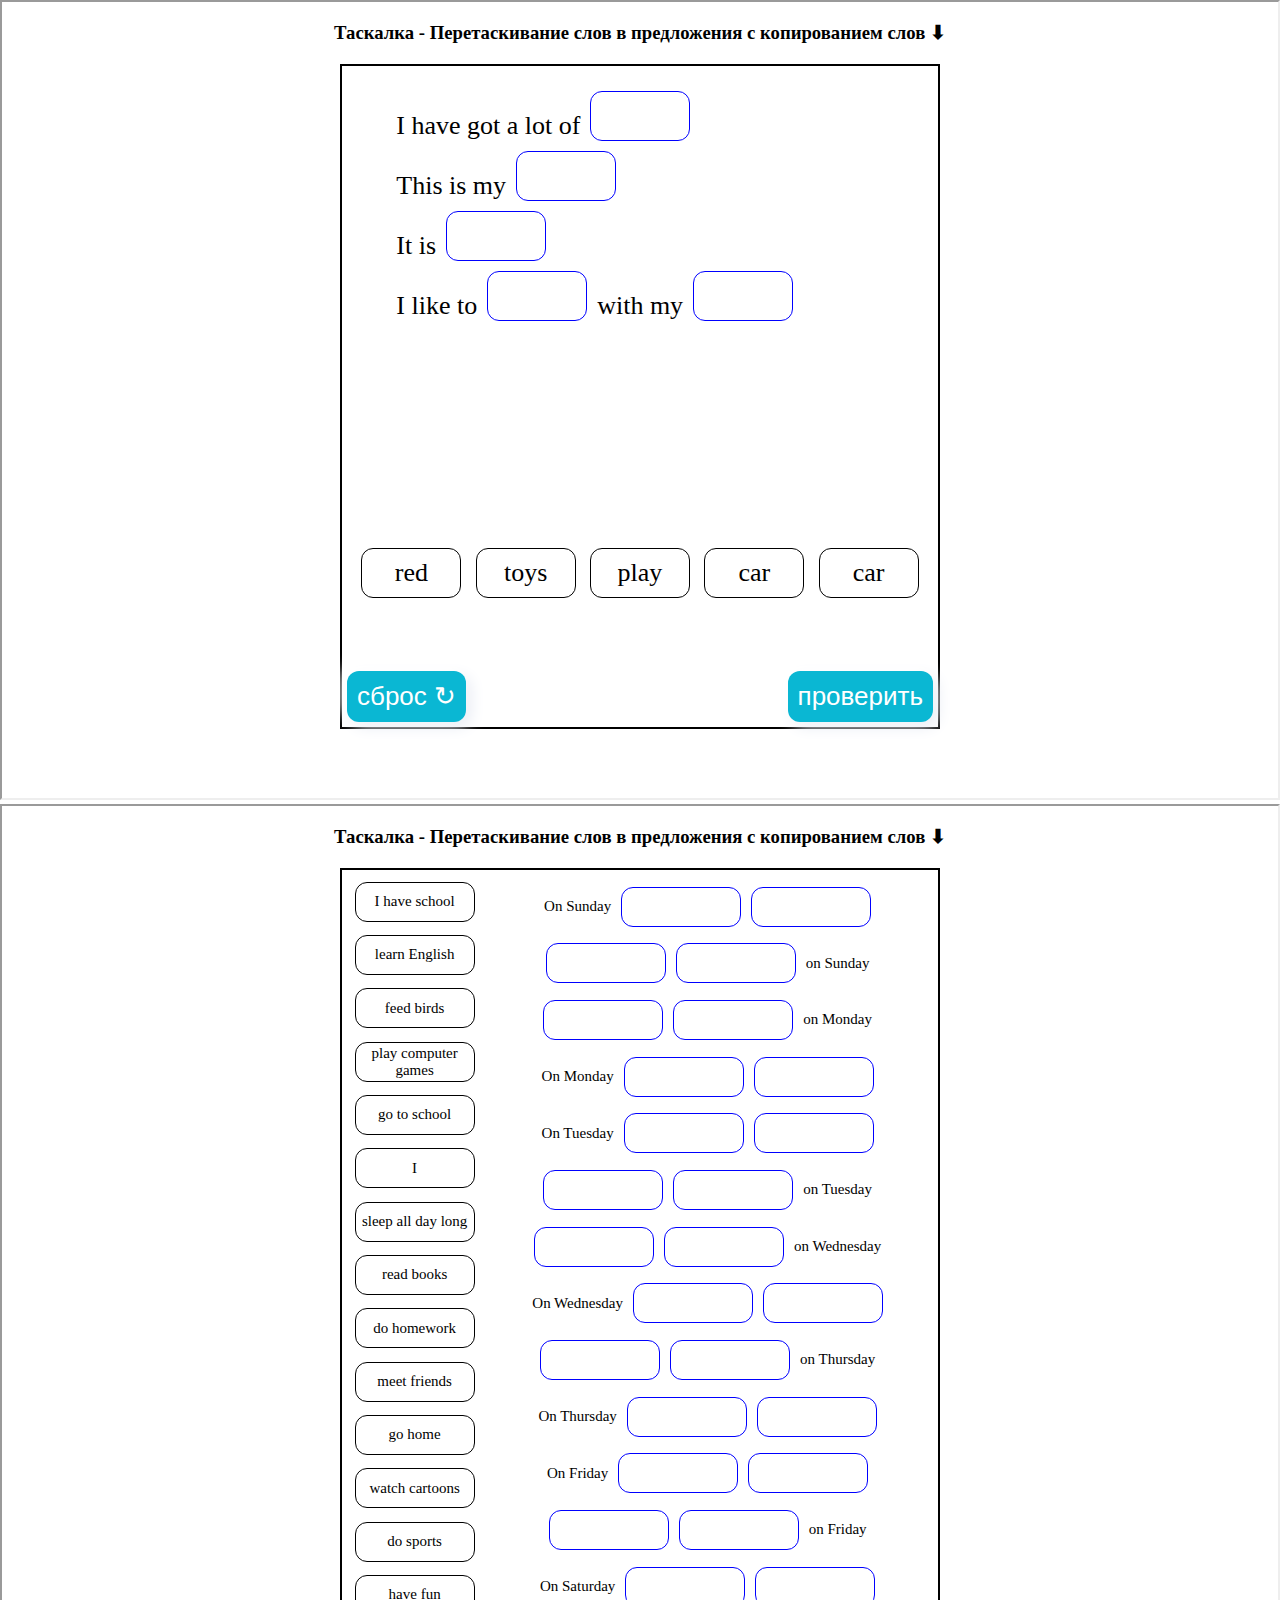
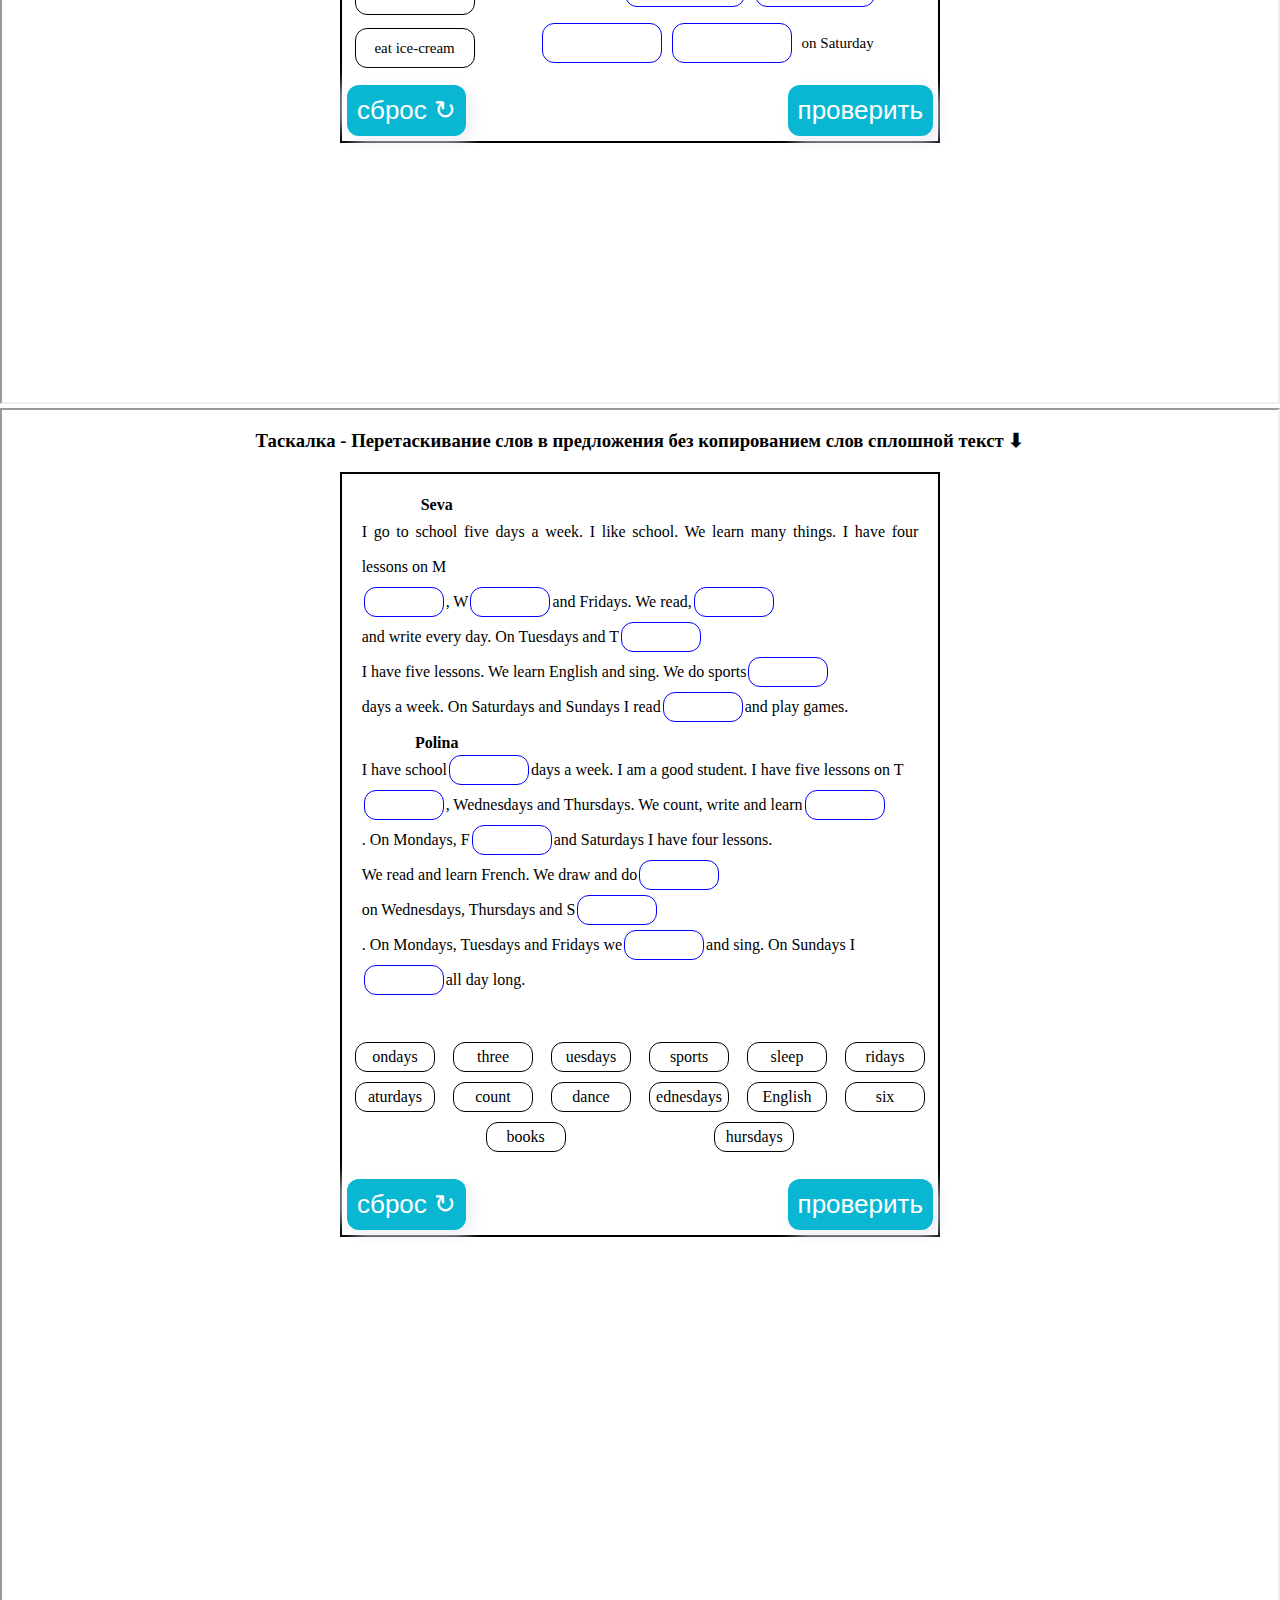
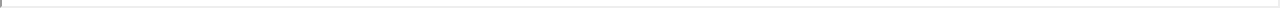
<file: index.html>
<!DOCTYPE html>
<html lang="en">
  <head>
    <meta charset="UTF-8" />
    <meta http-equiv="X-UA-Compatible" content="IE=edge" />
    <meta name="viewport" content="width=device-width, initial-scale=1.0" />
    <link rel="stylesheet" href="styles/main.css" />
    <!-- <link rel="stylesheet" href="styles/draggingWordsIntoSentence1.css" /> -->

    <title>Перетаскивание слов в предложения</title>
  </head>
  <body>
    <!-- Таскалка - Перетаскивание слов в предложения c копированием слов ⬇ -->
    <iframe
      src="./task1.html"
      width="100%"
      height="800px"
      scrolling="no"
    ></iframe>
    <iframe
      src="./task2.html"
      width="100%"
      height="1200px"
      scrolling="no"
    ></iframe>
    <iframe
      src="./task3.html"
      width="100%"
      height="1200px"
      scrolling="no"
    ></iframe>

    <!-- JS Scripts -->

    <!-- Занятия -->
    <!-- <script src="js-data/draggingWordsIntoSentence1.js" type="module"></script> -->
  </body>
</html>
</file>
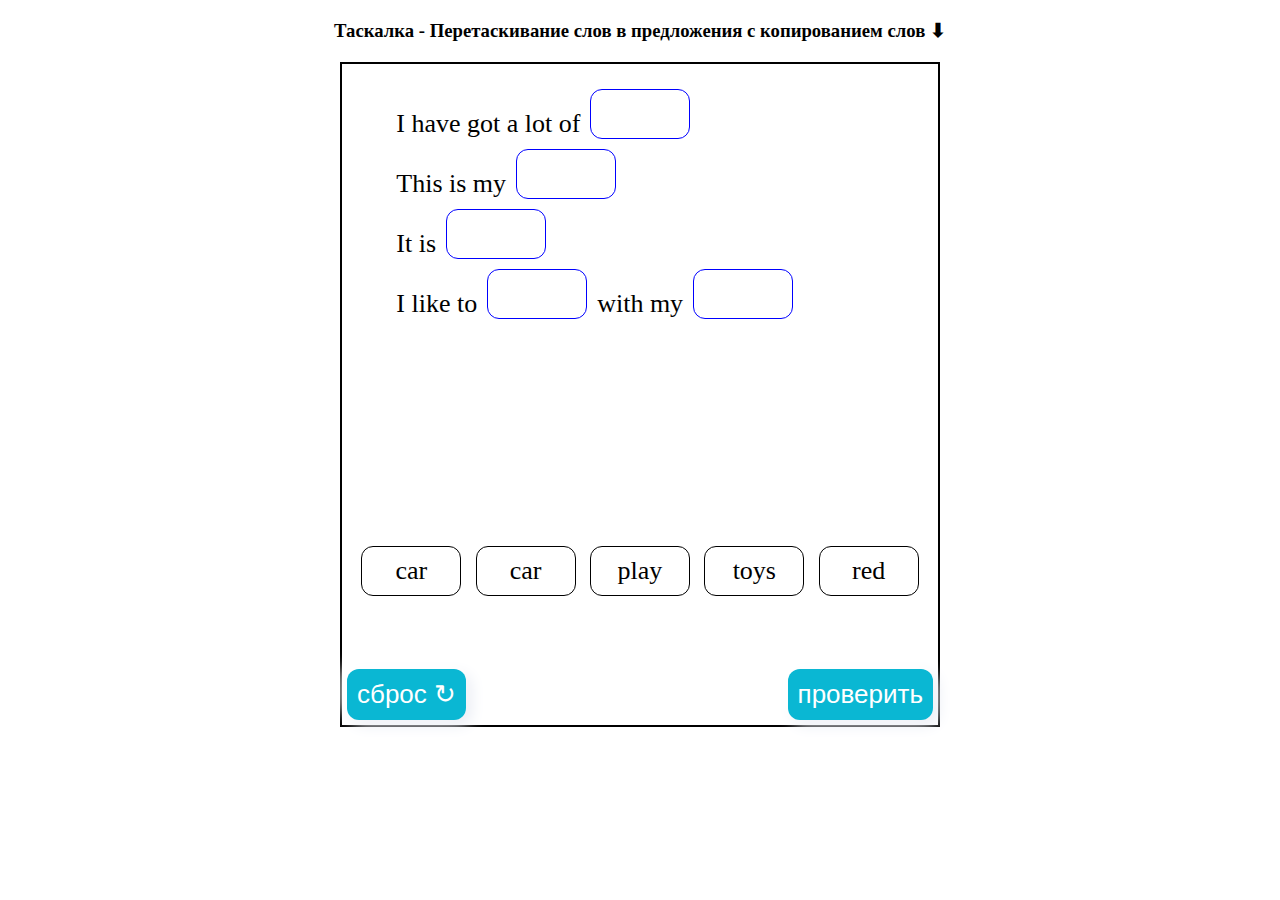
<file: lesson1.html>
<!DOCTYPE html>
<html lang="en">
  <head>
    <meta charset="UTF-8" />
    <meta http-equiv="X-UA-Compatible" content="IE=edge" />
    <meta name="viewport" content="width=device-width, initial-scale=1.0" />
    <link rel="stylesheet" href="styles/main.css" />
    <link rel="stylesheet" href="styles/draggingWordsIntoSentence.css" />

    <title>Перетаскивание слов в предложения</title>
  </head>
  <body>
    <div class="container">
      <h3>
        Таскалка - Перетаскивание слов в предложения c копированием слов ⬇
      </h3>
      <div class="border-container" id="task-1">
        <div class="comparePicturesWrapper">
          <div class="dropPlaceWrapper"></div>

          <div class="dragPlaceWrapper"></div>
        </div>
        <div class="show-answer-controls show-answer-controls">
          <button type="button" id="reset" class="resetButton resetBtn">
            сброс ↻
          </button>
          <div class="show-answer-info show-answer-info"></div>
          <button type="button" id="test" class="checkButton checkBtn">
            проверить
          </button>
        </div>
      </div>
    </div>

    <!-- JS Scripts -->

    <!-- Занятия -->
    <script src="js-data/draggingWordsIntoSentence.js" type="module"></script>
  </body>
</html>
</file>
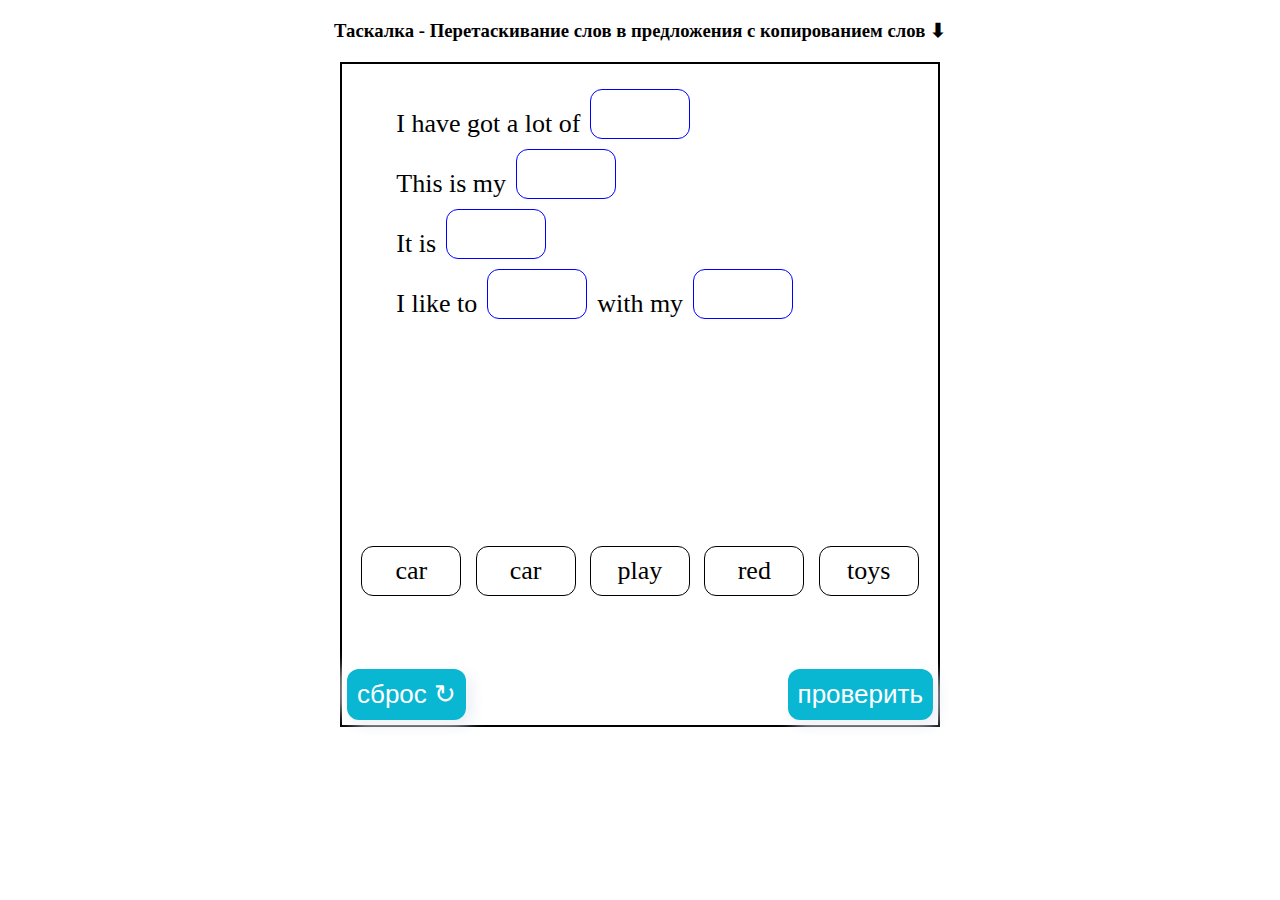
<file: task1.html>
<!DOCTYPE html>
<html lang="en">
  <head>
    <meta charset="UTF-8" />
    <meta http-equiv="X-UA-Compatible" content="IE=edge" />
    <meta name="viewport" content="width=device-width, initial-scale=1.0" />
    <link rel="stylesheet" href="styles/main.css" />
    <link rel="stylesheet" href="styles/draggingWordsIntoSentence1.css" />

    <title>Перетаскивание слов в предложения</title>
  </head>
  <body>
    <div class="container">
      <h3>
        Таскалка - Перетаскивание слов в предложения c копированием слов ⬇
      </h3>
      <div class="border-container" id="task-1">
        <div class="comparePicturesWrapper">
          <div class="dropPlaceWrapper"></div>

          <div class="dragPlaceWrapper"></div>
        </div>
        <div class="show-answer-controls show-answer-controls">
          <button type="button" id="reset" class="resetButton resetBtn">
            сброс ↻
          </button>
          <div class="show-answer-info show-answer-info"></div>
          <button type="button" id="test" class="checkButton checkBtn">
            проверить
          </button>
        </div>
      </div>
    </div>

    <!-- JS Scripts -->

    <!-- Занятия -->
    <script src="js-data/draggingWordsIntoSentence1.js" type="module"></script>
  </body>
</html>
</file>
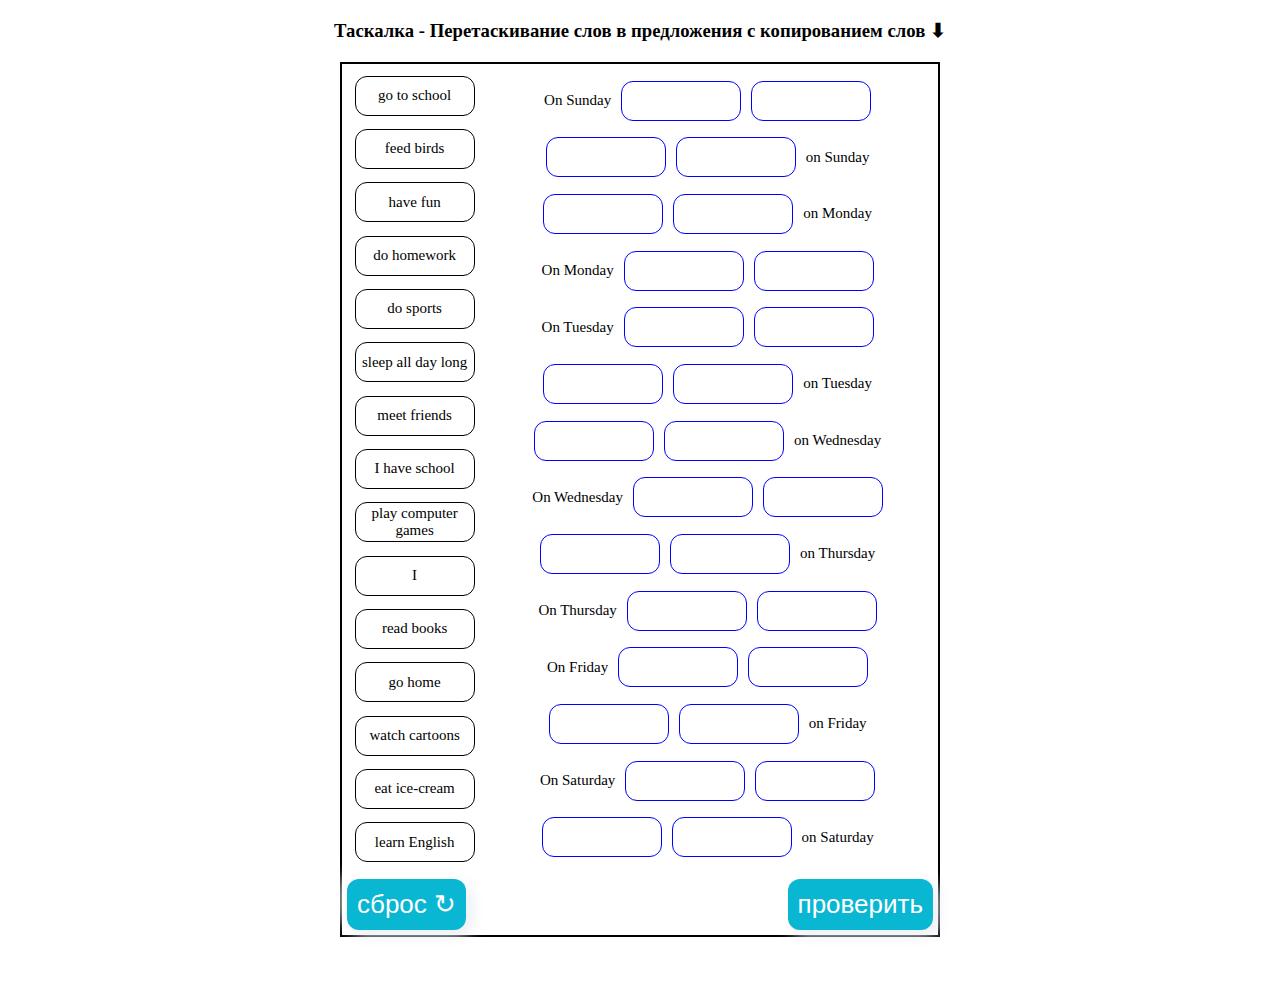
<file: task2.html>
<!DOCTYPE html>
<html lang="en">
  <head>
    <meta charset="UTF-8" />
    <meta http-equiv="X-UA-Compatible" content="IE=edge" />
    <meta name="viewport" content="width=device-width, initial-scale=1.0" />
    <link rel="stylesheet" href="styles/main.css" />
    <link rel="stylesheet" href="styles/draggingWordsIntoSentence2.css" />

    <title>Перетаскивание слов в предложения</title>
  </head>
  <body>
    <div class="container">
      <h3>
        Таскалка - Перетаскивание слов в предложения c копированием слов ⬇
      </h3>
      <div class="border-container" id="task-2">
        <div class="comparePicturesWrapper">
          <div class="dropPlaceWrapper"></div>

          <div class="dragPlaceWrapper"></div>
        </div>
        <div class="show-answer-controls show-answer-controls">
          <button type="button" id="reset" class="resetButton resetBtn">
            сброс ↻
          </button>
          <div class="show-answer-info show-answer-info"></div>
          <button type="button" id="test" class="checkButton checkBtn">
            проверить
          </button>
        </div>
      </div>
    </div>

    <!-- JS Scripts -->

    <!-- Занятия -->
    <script src="js-data/draggingWordsIntoSentence2.js" type="module"></script>
  </body>
</html>
</file>
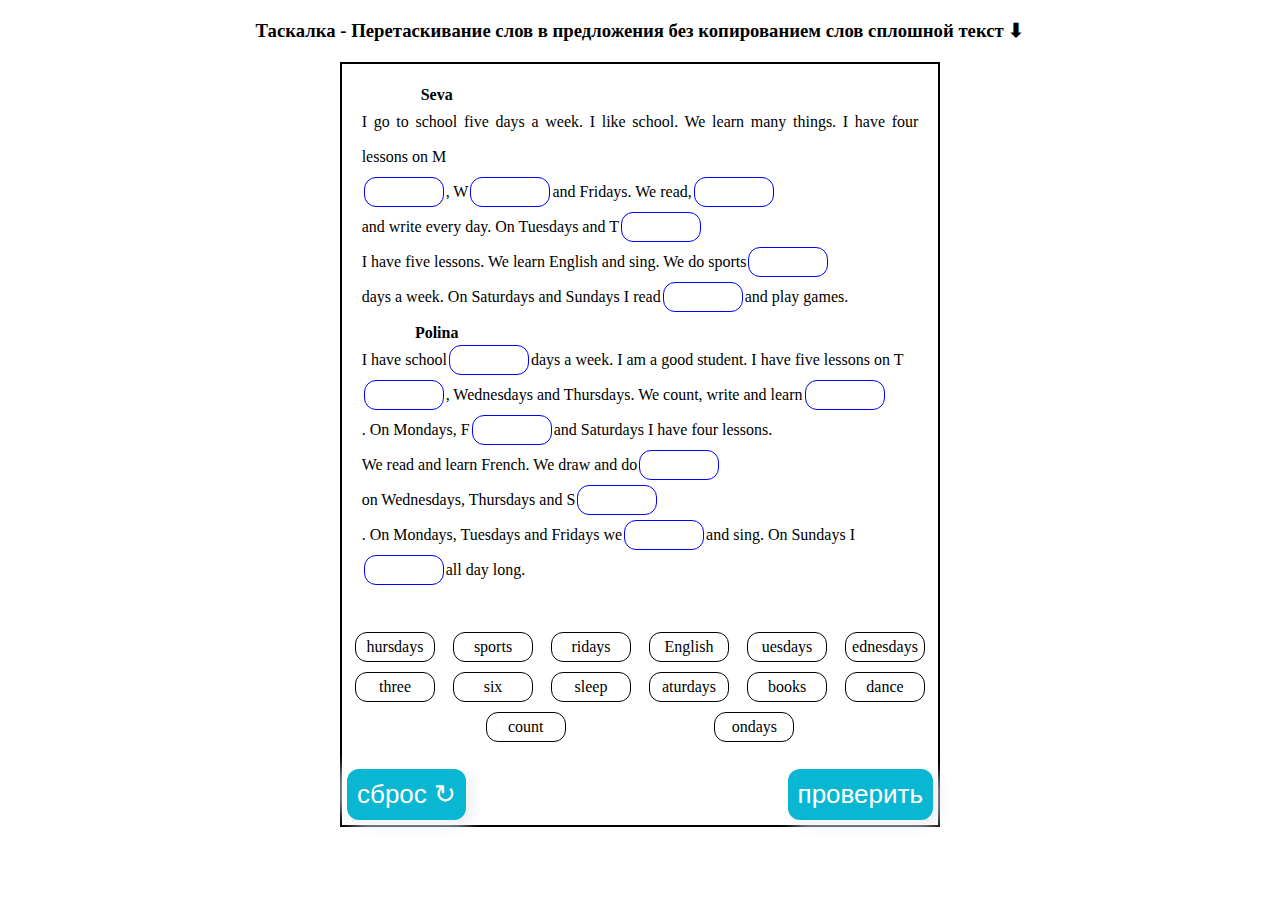
<file: task3.html>
<!DOCTYPE html>
<html lang="en">
  <head>
    <meta charset="UTF-8" />
    <meta http-equiv="X-UA-Compatible" content="IE=edge" />
    <meta name="viewport" content="width=device-width, initial-scale=1.0" />
    <link rel="stylesheet" href="styles/main.css" />
    <link rel="stylesheet" href="styles/draggingWordsIntoSentence3.css" />

    <title>VanillaJS_Preschool</title>
  </head>
  <body>
    <div class="container">


      <h3>
        Таскалка - Перетаскивание слов в предложения без копированием слов сплошной текст ⬇
      </h3>
      <div class="border-container" id="task-3">
        <div class="comparePicturesWrapper">
          <div class="dropPlaceWrapper"></div>

          <div class="dragPlaceWrapper"></div>
        </div>
        <div class="show-answer-controls show-answer-controls">
          <button type="button" id="reset" class="resetButton resetBtn">
            сброс ↻
          </button>
          <div class="show-answer-info show-answer-info"></div>
          <button type="button" id="test" class="checkButton checkBtn">
            проверить
          </button>
        </div>
      </div>
    </div>


    </div>

    <!-- JS Scripts -->

    <!-- Занятия -->

    <script src="js-data/draggingWordsIntoSentence3.js" type="module"></script>
  </body>
</html>
</file>
<file: styles/main.css>
*,
:after,
:before {
  box-sizing: border-box;
  padding: 0;
  margin: 0;
}

/* body{
  position: relative;
} */
h3 {
  margin-top: 20px;
  margin-bottom: 20px;
  text-align: center;
}

.container {
  margin-left: auto;
  margin-right: auto;
  padding-left: 50px;
  padding-right: 50px;
  max-width: 1370px;
  width: 100%;
  margin-bottom: 50px;
  user-select: none;
}

.border-container {
  max-width: 930px;
  border: 2px solid black;
  margin-left: auto;
  margin-right: auto;
  padding: 5px;
  /* max-height: 1500px; */
}

.comparePicturesWrapper {
  user-select: none;
  width: 100%;
  /* height: 90%; */
  /* height: 600px; */
  display: flex;
  flex-direction: column;
  justify-content: space-around;
  align-items: center;
}

.resetButton,
.checkButton {
  cursor: pointer;
  transition: all 0.2s ease;
  box-shadow: -5px -5px 15px #ffffff, 5px 5px 15px #e9ecf4;
  border: none;
  border-radius: 12px;
  background-color: #0ab7d3;
  padding: 10px;
  font-size: 26px;
  color: white;
  min-width: 100px;
}
.show-answer-controls {
  display: flex;
  justify-content: space-between;
}

.show-answer-info {
  display: flex;
  align-items: center;
  font-size: 26px;
}

.scrollTop {
  position: fixed;
  /* position: absolute; */
  z-index: 30;
  width: 50px;
  height: 30px;
  font-size: 12px;
  font-weight: 900;
  background-color: #ffffff;

  /* right: 5px; */
  bottom: 10%;
  /* bottom: 10px; */
  /* right: 30px; */
  right: 5%;
  /* right: 0; */
}

.arrow-top-is-hidden {
  display: none;
}

.leftButton {
  user-select: none;
  margin: 0 1vw 0 0;
}

.rightButton {
  user-select: none;
  margin: 0 0 0 1vw;
}
.sliderContent_button {
  width: 50px;
  height: 50px;
  background-color: #dde7fd;
  border-radius: 25px;
  position: relative;
  transition: all 0.2s;
  cursor: pointer;
  display: flex;
  justify-content: center;
  align-items: center;
}
.sliderContent_button:hover {
  background-color: #dde7fda1;
}

.visually-hidden {
  position: absolute;
  width: 1px;
  height: 1px;
  margin: -1px;
  border: 0;
  padding: 0;

  white-space: nowrap;
  clip-path: inset(100%);
  clip: rect(0 0 0 0);
  overflow: hidden;
}

.enlarge_picture {
  width: 50px;
  height: 50px;
  background-repeat: no-repeat;
  background-size: contain;
  background-position: center;
  position: absolute;
  top: 0;
  right: 0;
  background-image: url("/1/Images_1/expand.svg");
  cursor: zoom-in;
  /* z-index: 30; */
}

@media screen and (max-width: 1370px) {
  .border-container {
    max-width: 600px;
    border: 2px solid black;
    margin-left: auto;
    margin-right: auto;
    padding: 5px;
    /* max-height: 1500px; */
  }
}
</file>
<file: styles/draggingWordsIntoSentence1.css>
.comparePicturesWrapper {
  user-select: none;
  width: 100%;
  /* height: 90%; */
  height: 600px;
  display: flex;
  flex-direction: column;
  justify-content: space-around;
  align-items: center;
  box-sizing: border-box;
}

.dropPlaceWrapper {
  /* width: 700px; */
  /* width: 100%; */
  width: 90%;
  height: 70%;
  padding: 20px;
  display: flex;
  flex-direction: column;
  gap: 10px;
  box-sizing: border-box;

  /* flex-flow: row wrap; */
  /* align-content: center; */
  /* justify-content: space-around; */
  /* justify-content: space-evenly; */
}

.dragPlaceWrapper {
  width: 100%;
  height: 30%;
  display: flex;
  flex-wrap: wrap;
  /* justify-content: space-around; */
  /* justify-content: center; */
  justify-content: space-evenly;
  align-items: center;
  margin-bottom: 10px;
  box-sizing: border-box;
}

.dragPlace {
  height: 50px;
  width: 100px;
  /* width: 110px; */
  /* max-width: 130px; */
  border-radius: 12px;
  font-size: 26px;
  /* text-align: center; */
  display: flex;
  justify-content: center;
  align-items: center;
  border: 1px solid black;
  box-sizing: border-box;
}
.dragPlace:hover {
  box-shadow: -5px -5px 15px #ffffff, 5px 5px 15px #e9ecf4;
  cursor: grab;
}

.dropPlace {
  /* width: calc(100%/2 - 20px); */
  /* width: 50%; */
  /* width: 100%; */
  /* width: calc(50% - 20px); */
  /* height: 300px; */
  /* height: 90%; */
  /* box-shadow: -5px -5px 15px #ffffff, 5px 5px 15px #e9ecf4; */
  border-radius: 12px;
  font-size: 26px;

  display: flex;
  align-items: flex-end;
  gap: 10px;
  /* justify-content: flex-end; */
  box-sizing: border-box;
}

.dropPlacePart {
  display: inline-block;
  width: 100px;
  height: 50px;
  border: 1px solid blue;
  border-radius: 12px;
  box-sizing: border-box;
}

@media screen and (max-width: 1370px) {
  .dropPlace {
  }

  .dragPlace {
  }
}
</file>
<file: styles/draggingWordsIntoSentence.css>
.comparePicturesWrapper {
  user-select: none;
  width: 100%;
  /* height: 90%; */
  height: 600px;
  display: flex;
  flex-direction: column;
  justify-content: space-around;
  align-items: center;
  box-sizing: border-box;
}

.dropPlaceWrapper {
  /* width: 700px; */
  /* width: 100%; */
  width: 90%;
  height: 70%;
  padding: 20px;
  display: flex;
  flex-direction: column;
  gap: 10px;
  box-sizing: border-box;

  /* flex-flow: row wrap; */
  /* align-content: center; */
  /* justify-content: space-around; */
  /* justify-content: space-evenly; */
}

.dragPlaceWrapper {
  width: 100%;
  height: 30%;
  display: flex;
  /* justify-content: space-around; */
  /* justify-content: center; */
  justify-content: space-evenly;
  align-items: center;
  margin-bottom: 10px;
  box-sizing: border-box;
}

.dragPlace {
  height: 50px;
  width: 100px;
  /* width: 110px; */
  /* max-width: 130px; */
  border-radius: 12px;
  font-size: 26px;
  /* text-align: center; */
  display: flex;
  justify-content: center;
  align-items: center;
  border: 1px solid black;
  box-sizing: border-box;
}
.dragPlace:hover {
  box-shadow: -5px -5px 15px #ffffff, 5px 5px 15px #e9ecf4;
  cursor: grab;
}

.dropPlace {
  /* width: calc(100%/2 - 20px); */
  /* width: 50%; */
  /* width: 100%; */
  /* width: calc(50% - 20px); */
  /* height: 300px; */
  /* height: 90%; */
  /* box-shadow: -5px -5px 15px #ffffff, 5px 5px 15px #e9ecf4; */
  border-radius: 12px;
  font-size: 26px;

  display: flex;
  align-items: flex-end;
  gap: 10px;
  /* justify-content: flex-end; */
  box-sizing: border-box;
}

.dropPlacePart {
  display: inline-block;
  width: 100px;
  height: 50px;
  border: 1px solid blue;
  border-radius: 12px;
  box-sizing: border-box;
}

@media screen and (max-width: 1370px) {
  .dropPlace {
  }

  .dragPlace {
  }
}
</file>
<file: styles/draggingWordsIntoSentence2.css>
.comparePicturesWrapper {
  user-select: none;
  width: 100%;
  /* height: 90%; */
  height: 800px;
  display: flex;
  /* flex-direction: row-reverse; */
  justify-content: space-around;
  align-items: center;
  box-sizing: border-box;
  margin-bottom: 10px;
}

.dropPlaceWrapper {
  /* width: 700px; */
  width: 100%;
  /* height: ; */
  /* width: 70%; */
  /* height: 100%; */
  /* padding: 20px; */
  display: flex;
  flex-direction: column;

  gap: 5px;
  box-sizing: border-box;

  /* flex-flow: row wrap; */
  /* align-content: center; */
  /* justify-content: space-around; */
  /* justify-content: space-evenly; */
}

.dragPlaceWrapper {
  /* width: 30%; */
  width: 100%;
  /* height: 100%; */
  /* height: 100%; */
  height: 150px;
  display: flex;
  flex-wrap: wrap;
  /* justify-content: space-around; */
  /* justify-content: center; */
  justify-content: space-evenly;
  align-items: center;
  /* margin-bottom: 10px; */
  box-sizing: border-box;
  /* gap: 5px; */
}

.dragPlace {
  height: 40px;
  width: 180px;
  /* width: 110px; */
  /* max-width: 130px; */
  border-radius: 12px;
  font-size: 18px;
  /* text-align: center; */
  display: flex;
  justify-content: center;
  align-items: center;
  border: 1px solid black;
  box-sizing: border-box;
}
.dragPlace:hover {
  box-shadow: -5px -5px 15px #ffffff, 5px 5px 15px #e9ecf4;
  cursor: grab;
}

.dropPlace {
  /* width: calc(100%/2 - 20px); */
  /* width: 50%; */
  /* width: 100%; */
  /* width: calc(50% - 20px); */
  /* height: 300px; */
  /* height: 90%; */
  /* box-shadow: -5px -5px 15px #ffffff, 5px 5px 15px #e9ecf4; */
  border-radius: 12px;
  font-size: 18px;

  display: flex;
  /* align-items: flex-end; */
  align-items: center;
  justify-content: center;
  gap: 10px;
  /* justify-content: flex-end; */
  box-sizing: border-box;
}

.dropPlacePart {
  display: inline-block;
  width: 180px;
  height: 40px;
  border: 1px solid blue;
  border-radius: 12px;
  box-sizing: border-box;
}

@media screen and (max-width: 1370px) {
  .comparePicturesWrapper {
    width: 100%;

    height: 800px;

    flex-direction: row-reverse;
  }

  .dropPlaceWrapper {
    width: 100%;
    height: 100%;
    justify-content: space-evenly;
    /* align-self: center; */
  }

  .dragPlaceWrapper {
    width: 30%;
    /* width: 100%; */
    /* height: 100%; */
    height: 100%;
  }

  .dragPlace {
    height: 40px;
    width: 120px;
    text-align: center;

    font-size: 15px;
  }

  .dropPlace {
    font-size: 15px;

    gap: 10px;
  }

  .dropPlacePart {
    width: 120px;
    height: 40px;
  }
}
</file>
<file: styles/draggingWordsIntoSentence3.css>
.comparePicturesWrapper {
  user-select: none;
  width: 100%;
  /* height: 90%; */
  /* min-height: 800px; */
  /* height: 700px; */
  min-height: 700px;
  display: flex;
  flex-direction: column;
  justify-content: space-around;
  align-items: center;
  box-sizing: border-box;
}

.dropPlaceWrapper {
  /* width: 700px; */
  /* width: 100%; */
  width: 95%;
  height: 70%;
  /* padding: 20px; */
  display: flex;
  flex-direction: column;
  gap: 10px;
  box-sizing: border-box;
  margin-bottom: 20px;

  /* flex-flow: row wrap; */
  /* align-content: center; */
  /* justify-content: space-around; */
  /* justify-content: space-evenly; */
}

.dragPlaceWrapper {
  width: 100%;
  height: 30%;
  display: flex;
  flex-wrap: wrap;
  /* justify-content: space-around; */
  /* justify-content: center; */
  justify-content: space-evenly;
  align-items: center;
  margin-bottom: 10px;
  box-sizing: border-box;
  gap: 10px;
}

.dragPlace {
  height: 40px;
  width: 100px;
  /* width: 110px; */
  /* max-width: 130px; */
  border-radius: 12px;
  font-size: 20px;
  display: inline-block;
  /* text-align: center; */
  display: flex;
  justify-content: center;
  align-items: center;
  text-align: center;
  border: 1px solid black;
  box-sizing: border-box;
}
.dragPlace:hover {
  box-shadow: -5px -5px 15px #ffffff, 5px 5px 15px #e9ecf4;
  cursor: grab;
}

.dropPlace {
  /* width: calc(100%/2 - 20px); */
  /* width: 50%; */
  /* width: 100%; */
  /* width: calc(50% - 20px); */
  /* height: 300px; */
  /* height: 90%; */
  /* box-shadow: -5px -5px 15px #ffffff, 5px 5px 15px #e9ecf4; */
  border-radius: 12px;
  font-size: 20px;
  /* text-indent: 30px; */
  text-align: justify;

  /* display: flex; */
  /* display: inline-flex; */
  /* flex-direction: column; */
  /* align-items: flex-start; */
  /* gap: 10px; */
  /* justify-content: space-around; */
  /* justify-content: flex-end; */
  box-sizing: border-box;

  /* align-items: center; */
  /* justify-content: center; */
  gap: 10px;
  /* position: relative; */
}

.dropPlaceTitle {
  /* display: block; */
  font-weight: bold;
  margin: 0;
  width: 150px;
}

.dropPlaceText {
  /* height: 250px; */
  /* display: flex; */
  /* line-height: 260%; */
  line-height: 50px;
  /* display: inline; */
  /* display: inline-flex; */
  /* display: inline-block; */
  display: inline-flex;
  flex-direction: row;
  flex-wrap: wrap;
  align-items: center;
  /* line-break: loose; */
  /* overflow-wrap: break-word; */
  /* justify-content: space-evenly; */
  /* justify-content: center; */
  /* text-align: justify; */
  /* text-indent: 15px; */
  /* margin-left: 30px; */
}
/* .dropPlaceText span {
  margin-left: 2px;
  margin-right: 2px;
} */

.dropPlacePart {
  /* display: inline-block; */
  /* vertical-align: line-relative; */
  width: 100px;
  height: 40px;
  border: 1px solid blue;
  border-radius: 12px;
  box-sizing: border-box;
  text-indent: 0;
  /* line-height: 60px; */

  display: flex;
  justify-content: center;
  align-items: center;
  /* position: absolute; */
  margin-left: 2px;
  margin-right: 2px;
}

@media screen and (max-width: 1370px) {
  .comparePicturesWrapper {
    /* height: 600px; */
  }

  .dropPlaceWrapper {
    width: 95%;
    height: 80%;
    margin-bottom: 10px;
  }

  .dragPlaceWrapper {
    width: 100%;
    height: 20%;
    margin-bottom: 10px;
  }

  .dragPlace {
    height: 30px;
    width: 80px;

    border-radius: 12px;
    font-size: 16px;

    border: 1px solid black;
    box-sizing: border-box;
  }

  .dropPlace {
    font-size: 16px;
    /* text-indent: 30px; */
    /* text-align: center; */

    /* display: flex; */
    /* display: inline-flex; */
    /* flex-direction: column; */
    /* align-items: flex-start; */
    /* gap: 10px; */
    /* justify-content: space-around; */
    /* justify-content: flex-end; */
    box-sizing: border-box;
  }

  .dropPlaceTitle {
    /* display: block; */
    font-weight: bold;
    font-size: 16px;
    margin: 0;
    width: 150px;
  }

  .dropPlaceText {
    line-height: 35px;
    /* display: inline; */
    /* display: inline-flex; */
    /* display: inline-block; */
    /* display: inline-flex; */
    /* vertical-align: auto; */
    /* flex-direction: row; */
    /* flex-wrap: wrap; */
    /* align-items: center/; */
    /* word-spacing: 50%; */
    /* justify-content: space-evenly; */
    /* text-align: justify; */
    /* text-indent: 15px; */
    /* margin-left: 30px; */
  }

  .dropPlacePart {
    /* display: inline-block; */
    display: inline-flex;
    width: 80px;
    height: 30px;
    border: 1px solid blue;
    border-radius: 12px;
    box-sizing: border-box;
    text-indent: 0;
    /* line-height: 60px; */
  }
}
</file>
